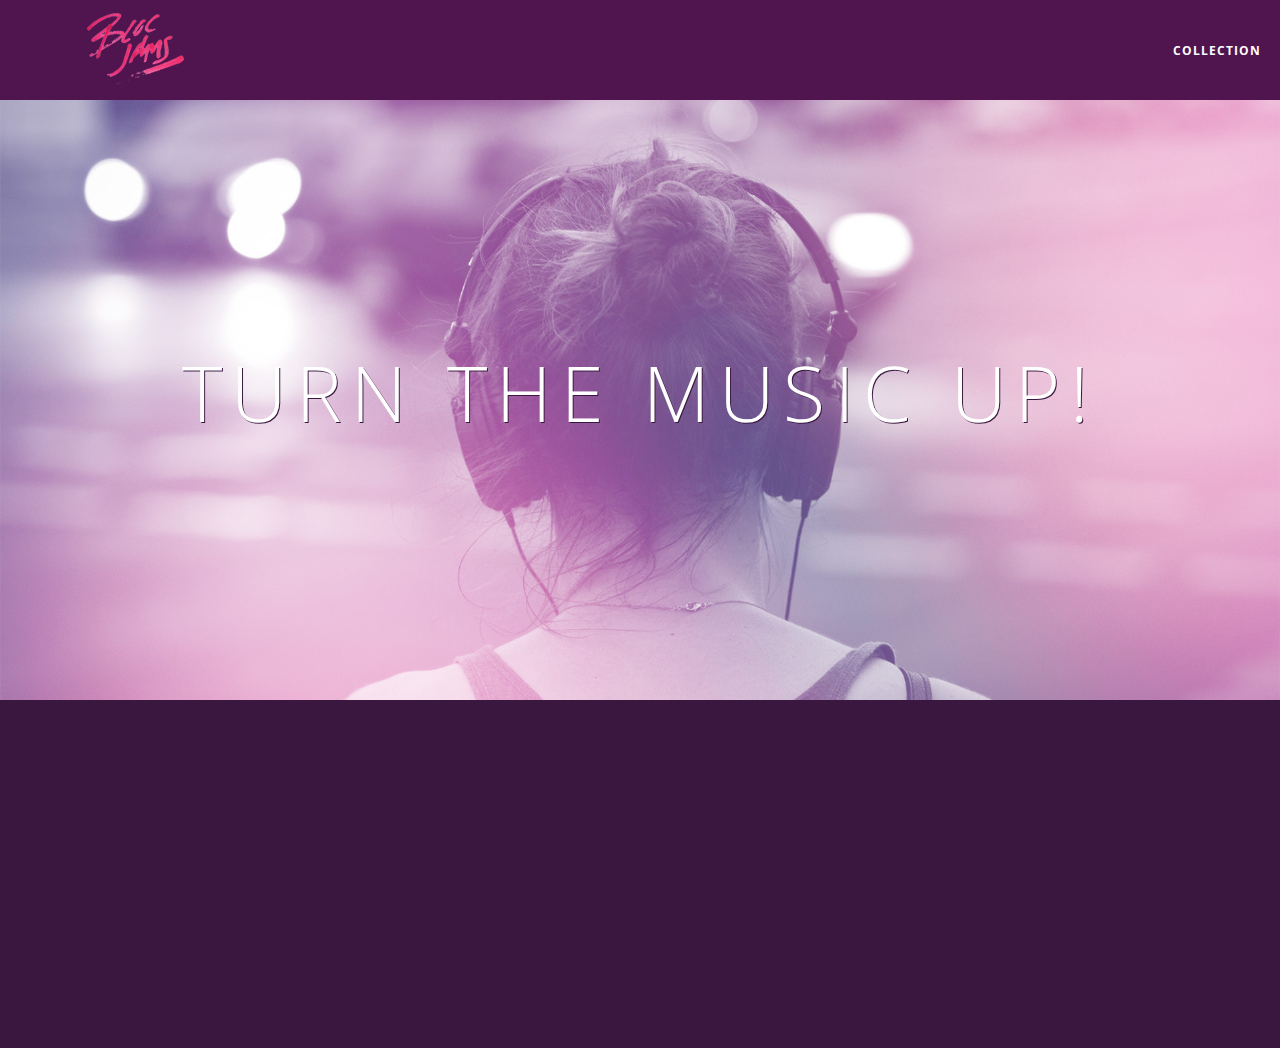
<file: index.html>
<!DOCTYPE html>
<html lang="en">
<head>
  <meta charset="UTF-8">
  <title>Bloc Jams</title>
  <meta name="viewport" content="width=device-width, initial-scale=1">
  <link rel="stylesheet" type="text/css" href="http://fonts.googleapis.com/css?family=Open+Sans:400,800,600,700,300">
  <link rel="stylesheet" type="text/css" href="http://code.ionicframework.com/ionicons/2.0.1/css/ionicons.min.css">
  <link rel="stylesheet" href="styles/normalize.css">
  <link rel="stylesheet" href="styles/main.css">
  <link rel="stylesheet" href="styles/landing.css">
</head>
<body class="landing">
  <nav class="navbar">
      <a href="index.html" class="logo">
          <img src="assets/images/bloc_jams_logo.png" alt="bloc jams logo" class="logo">
      </a>
      <div class="links-container">
          <a href="collection.html" class="navbar-link">Collection</a>
      </div>
  </nav> <!-- navigation bar -->
  <section class="hero-content">
      <h1 class="hero-title">Turn the music up!</h1>
  </section> <!-- hero content -->
  <section class="selling-points container clearfix">
      <div class="point column third">
          <span class="ion-music-note"></span>
          <h5 class="point-title">Choose your music</h5>
          <p class="point-description">The world is full of music; why should you have to listen to music that someone else chose?</p>
      </div>
      <div class="point column third">
          <span class="ion-radio-waves"></span>
          <h5 class="point-title">Unlimited, streaming, ad-free</h5>
          <p class="point-description">No arbitrary limits. No distractions.</p>
      </div>
      <div class="point column third">
          <span class="ion-iphone"></span>
          <h5 class="point-title">Mobile enabled</h5>
          <p class="point-description">Listen to your music on the go. This streaming service is available on all mobile platforms.</p>
      </div>
  </section> <!-- selling points -->
  <script src="https://code.jquery.com/jquery-2.1.3.min.js"></script>
  <script src="scripts/landing.js"></script>
</body>
</html>
</file>
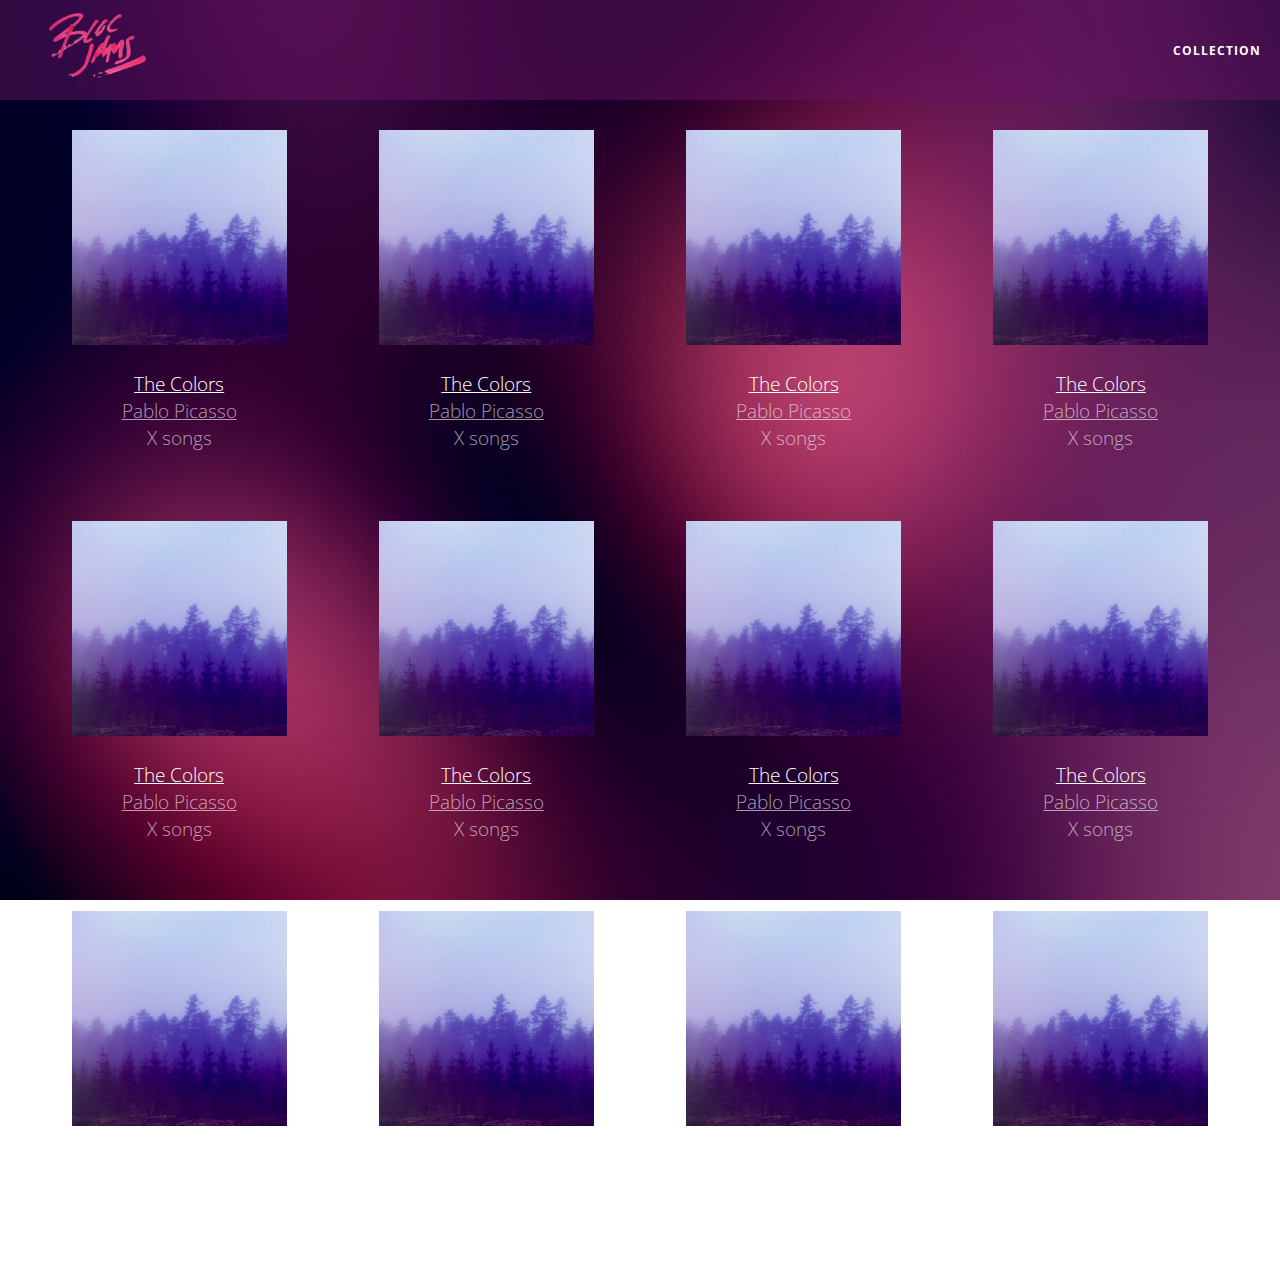
<file: collection.html>
<!DOCTYPE html>
<html lang="en">
<head>
    <meta charset="UTF-8">
    <title>Bloc Jams</title>
    <meta name="viewport" content="width=device-width, initial-scale=1">
    <link rel="stylesheet" type="text/css" href="http://fonts.googleapis.com/css?family=Open+Sans:400,800,600,700,300">
    <link rel="stylesheet" type="text/css" href="http://code.ionicframework.com/ionicons/2.0.1/css/ionicons.min.css">
    <link rel="stylesheet" href="styles/normalize.css">
    <link rel="stylesheet" href="styles/main.css">
    <link rel="stylesheet" href="styles/collection.css">
</head>
<body class="collection">
    <nav class="navbar"> <!-- nav bar -->
       <a href="index.html" class="logo">
           <img src="assets/images/bloc_jams_logo.png" alt="bloc jams logo">
       </a>
       <div class="links-container">
           <a href="collection.html" class="navbar-link">collection</a>
       </div>
    </nav>
    <section class="album-covers container clearfix">
        
    </section>
    
    <script src="https://code.jquery.com/jquery-2.1.3.min.js"></script>
    <script src="scripts/collection.js"></script>
</body>
</html>
</file>
<file: styles/main.css>
*,
*::before,
*::after{
    -moz-box-sizing: border-box;
    -webkit-box-sizing: border-box;
    box-sizing: border-box;
}

html {
    height: 100%; /* makes sure our HTML takes up 100% of the browser window */
    font-size: 100%;
}

body {
    font-family: 'Open Sans';
    color: white;
    min-height: 100%; /* says the height of the body must be, at minimum, 100% of the window */
}

.navbar {
    position: relative;
    padding: 0.5rem;
    background-color: rgba(101,18,95,0.5);
    z-index: 1;
}

.navbar .logo {
    position: relative;
    left: 2rem;
    cursor: pointer;
}

.navbar .links-container {
    display: table;
    position: absolute;
    top: 0;
    right: 0;
    height: 100px;
    color: white;
    text-decoration: none;
}

.links-container .navbar-link {
    display: table-cell;
    position: relative;
    height: 100%;
    padding-left: 1rem;
    padding-right: 1rem;
    vertical-align: middle;
    color: white;
    font-size: 0.625rem;
    letter-spacing: 0.05rem;
    font-weight: 700;
    text-transform: uppercase;
    text-decoration: none;
    cursor: pointer;
}

.links-container .navbar-link:hover {
    color: rgb(233,50,117);
}

.container {
    margin: 0 auto;
    max-width: 64rem;
}

.container.narrow {
    max-width: 56rem;
}

/* Medium and small screens (640px) */
@media (min-width: 640px) {
    html {
        font-size: 112%;
    }
    
    .column {
        float: left;
        padding-left: 1rem;
        padding-right: 1rem;
    }
    
    .column.full { width: 100%; }
    .column.two-thirds { width: 66.7%; }
    .column.half { width: 50%; }
    .column.third { width: 33.3%; }
    .column.fourth { width: 25%; }
    .column.flow-opposite { float: right; }
}

/* Large screens (1024px) */
@media (min-width: 1024px) {
    html {
        font-size: 120%;
    }
}

.clearfix::before,
.clearfix::after {
    content: " ";
    display: table;
}

.clearfix::after {
    clear: both;
}
</file>
<file: styles/landing.css>
body.landing {
    background-color: rgb(58,23,63);
}

.hero-content {
    position: relative;
    min-height: 600px;
    background-image: url(../assets/images/bloc_jams_bg.jpg);
    background-repeat: no-repeat;
    background-position: center center;
    background-size: cover;
}

.hero-content .hero-title {
    position: absolute;
    top: 40%;
    -webkit-transform: translateY(-50%);
    -moz-transform: translateY(-50%);
    -ms-transform: translateY(-50%);
    transform: translateY(-50%);
    width: 100%;
    text-align: center;
    font-size: 4rem;
    font-weight: 300;
    text-transform: uppercase;
    letter-spacing: 0.5rem;
    text-shadow: 1px 1px 0 rgb(58,23,63);
}

.selling-points {
    position: relative;
}

.point {
    position: relative;
    padding: 2rem;
    text-align: center;
    opacity: 0;
    
    -webkit-transform: scaleX(0.9) translateY(3rem);
    -moz-transform: scaleX(0.9) translateY(3rem);
    transform: scaleX(0.9) translateY(3rem);
    
    -webkit-transition: all 0.25s ease-in-out;
    -moz-transition: all 0.25s ease-in-out;
    transition: all 0.25s ease-in-out;
    
    -webkit-transition-delay: 0.2s;
    -moz-transition-delay: 0.2s;
    transition-delay: 0.2s;
}

.point .point-title {
    font-size: 1.25rem;
}

.ion-music-note,
.ion-radio-waves,
.ion-iphone {
    color: rgb(233,50,117);
    font-size: 5rem;
}
</file>
<file: styles/collection.css>
body.collection {
    background-image: url(../assets/images/blurred_backgrounds/blur_bg_2.jpg);
    background-repeat: no-repeat;
    background-attachment: fixed;
    background-position: center center;
    background-size: cover;
}

.album-covers {
    position: relative;
}

.collection-album-container {
    position: relative;
    margin-top: 30px;
    margin-bottom: 20px;
    text-align: center;
}

.collection-album-container .caption {
    margin-top: 10px;
}

.collection-album-container .caption p {
    font-size: 1rem;
    font-weight: 300;
    color: rgba(255,255,255,0.6);
}

.collection-album-container .caption p a {
    color: rgba(255,255,255,0.6);
}

.collection-album-container .caption p a.album-name {
    color: white;
}

.collection-album-container img {
    width: 80%;
}
</file>
